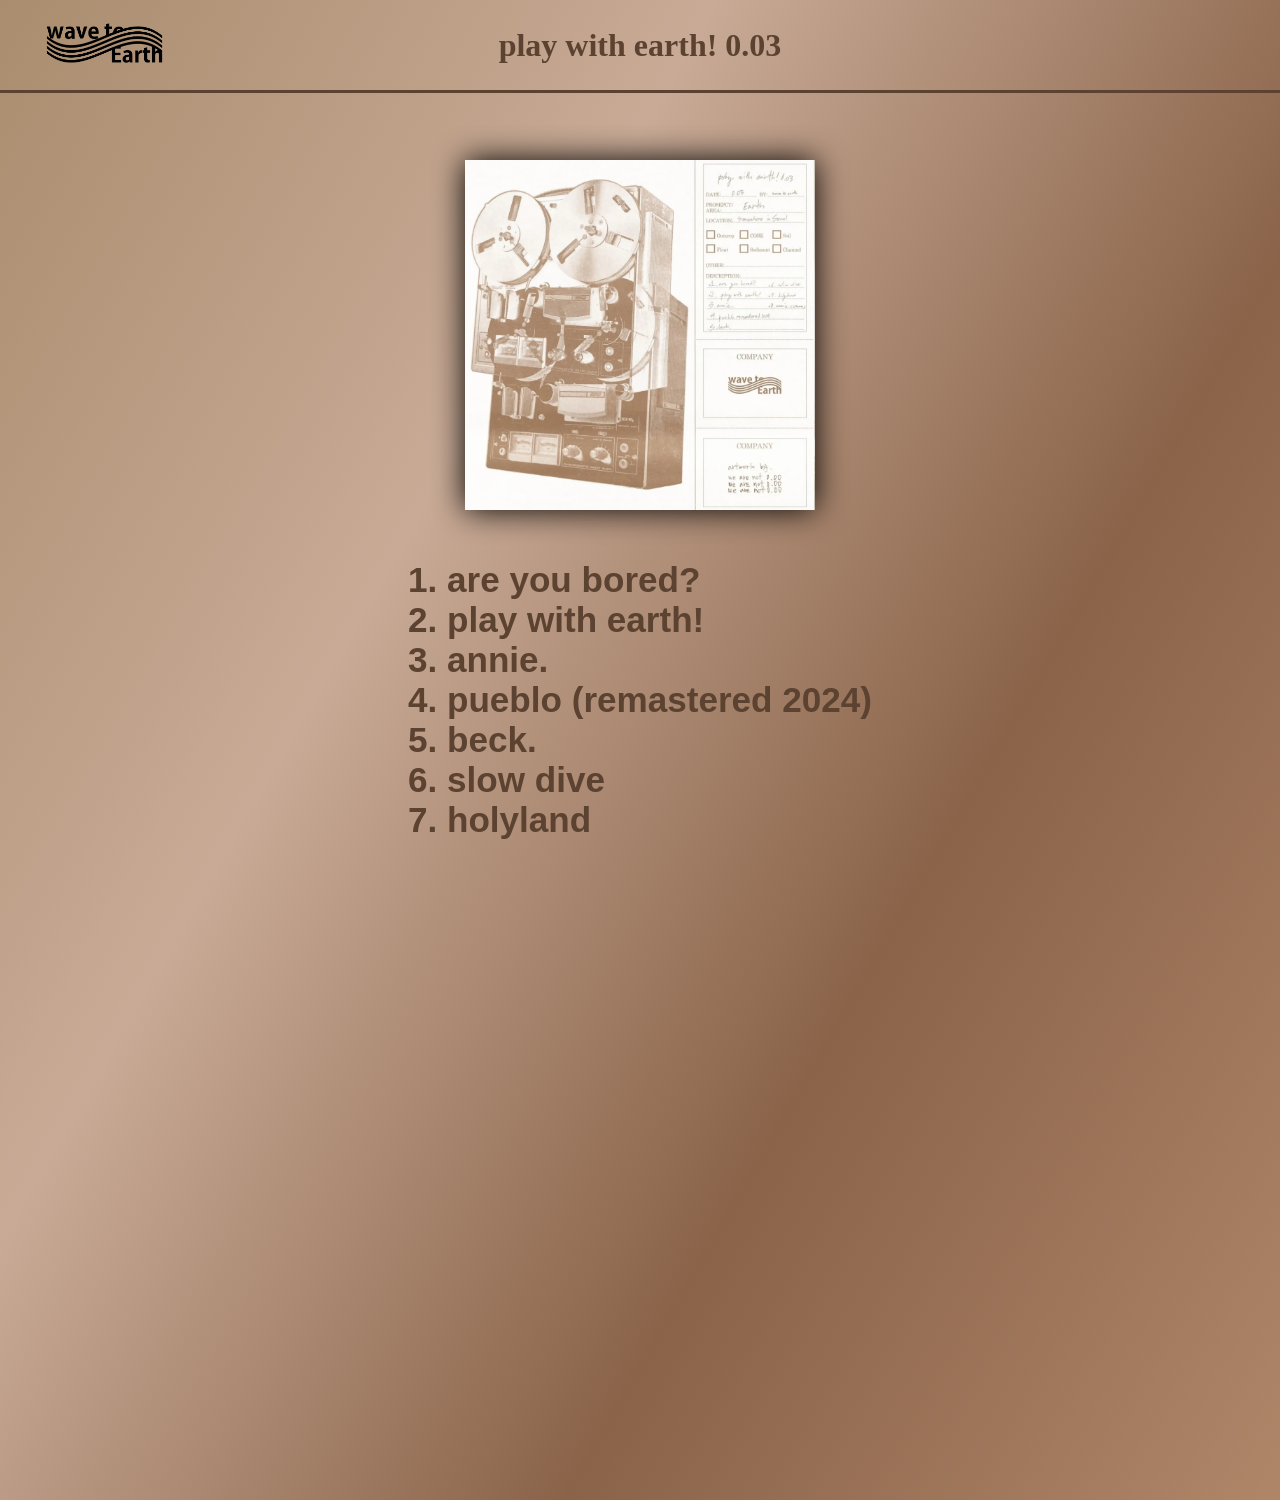
<file: play with earth.html>
<!DOCTYPE html>
<html lang="en">
<head>
    <meta charset="UTF-8">
    <meta name="viewport" content="width=device-width, initial-scale=1.0">
    <title>play with earth! 0.03</title>
    <style>
        :root {
            --color-md: #cacaca;
            --color-dk: #A4ACAE;
            --color-lt: #E8EAEB;
        }

        * { padding: 0; margin: 0; }

        body {
            background: linear-gradient(120deg, #AA8C6E ,#c8aa96, #8A6349, #B08669);
            background-repeat: no-repeat;
            height: 1500px;
        }

        header {
            height: 90px;
            padding: 0 40px;
            display: flex;
            justify-content: space-between;
            align-items: center;
            outline: 3px solid #5C4231;
            color: #5C4231;
        }

        .logo-section {
            display: flex;
            gap: 50px;
        }

        .logo-section img {
            width: auto;
            height: 48px;
            object-fit: cover;
        }

        .menu {
            display: flex;
            gap: 50px;
            position: absolute;
            left: 50%;
            transform: translateX(-50%);
        }

        .cover-section {
            margin-top: 70px;
            width: 100%;
            height: 350px;
            justify-content: center;

        }

        .cover-img {
            position: absolute;
            left: 50%;
            width: 350px;
            height: 350px;
            transform: translateX(-50%);
            box-shadow: 0px 0px 30px 0.1px;
        }

        .song-list-section {
            display: flex;
            justify-content: space-evenly;
            margin-top: 50px;
            width: 100%;
            height: 900px;
        }

        .song-list {
            width: auto;
            position: absolute;
            left: 50%;
            transform: translateX(-50%);
            font-family:Verdana, Geneva, Tahoma, sans-serif;
            font-size: 30px;
            text-align: left;
            color: #5C4231;
        }

        .song-list a {
            text-decoration: none;
            color: #5C4231;
        }

        .song-list:hover {
            color: #ac8a73;
        }


    </style>
</head>

<body>
    <header>
        <div class="logo-section">
            <a href="wave to earth.html">
                <img src="album\wte-img\wte logo.webp" alt="wtelogo">
            </a>
        </div>
        <div class="menu">
            <h1>play with earth! 0.03</h1>
        </div>
    </header>

    <section class="cover-section">
        <img class="cover-img" src="album/album-img/play with earth.webp" alt="play with earth">
    </section>


    <section class="song-list-section"> 
        <div class="song-list">
            <a href="https://www.youtube.com/watch?v=JYwf3WLwI1A">
                <h3>1. are you bored?           </h3>
            </a>
            <a href="https://www.youtube.com/watch?v=u0OOntaDnhw">
                <h3>2. play with earth!         </h3>
            </a>
            <a href="https://www.youtube.com/watch?v=Zib3saCVpTo">
                <h3>3. annie.</h3>
            </a>
            <a href="https://www.youtube.com/watch?v=4syosd6_M1E">
                <h3>4. pueblo (remastered 2024) </h3>
            </a>
            <a href="https://www.youtube.com/watch?v=tNU9PTBTeGw">
                <h3>5. beck.                    </h3>
            </a>
            <a href="https://www.youtube.com/watch?v=l-3fj0dUqBA">
                <h3>6. slow dive                    </h3>
            </a>
            <a href="https://www.youtube.com/watch?v=_dP7MzPPXZc">
                <h3>7. holyland                     </h3>
            </a>
        </div>

    </section>
</body>
</html>
</file>
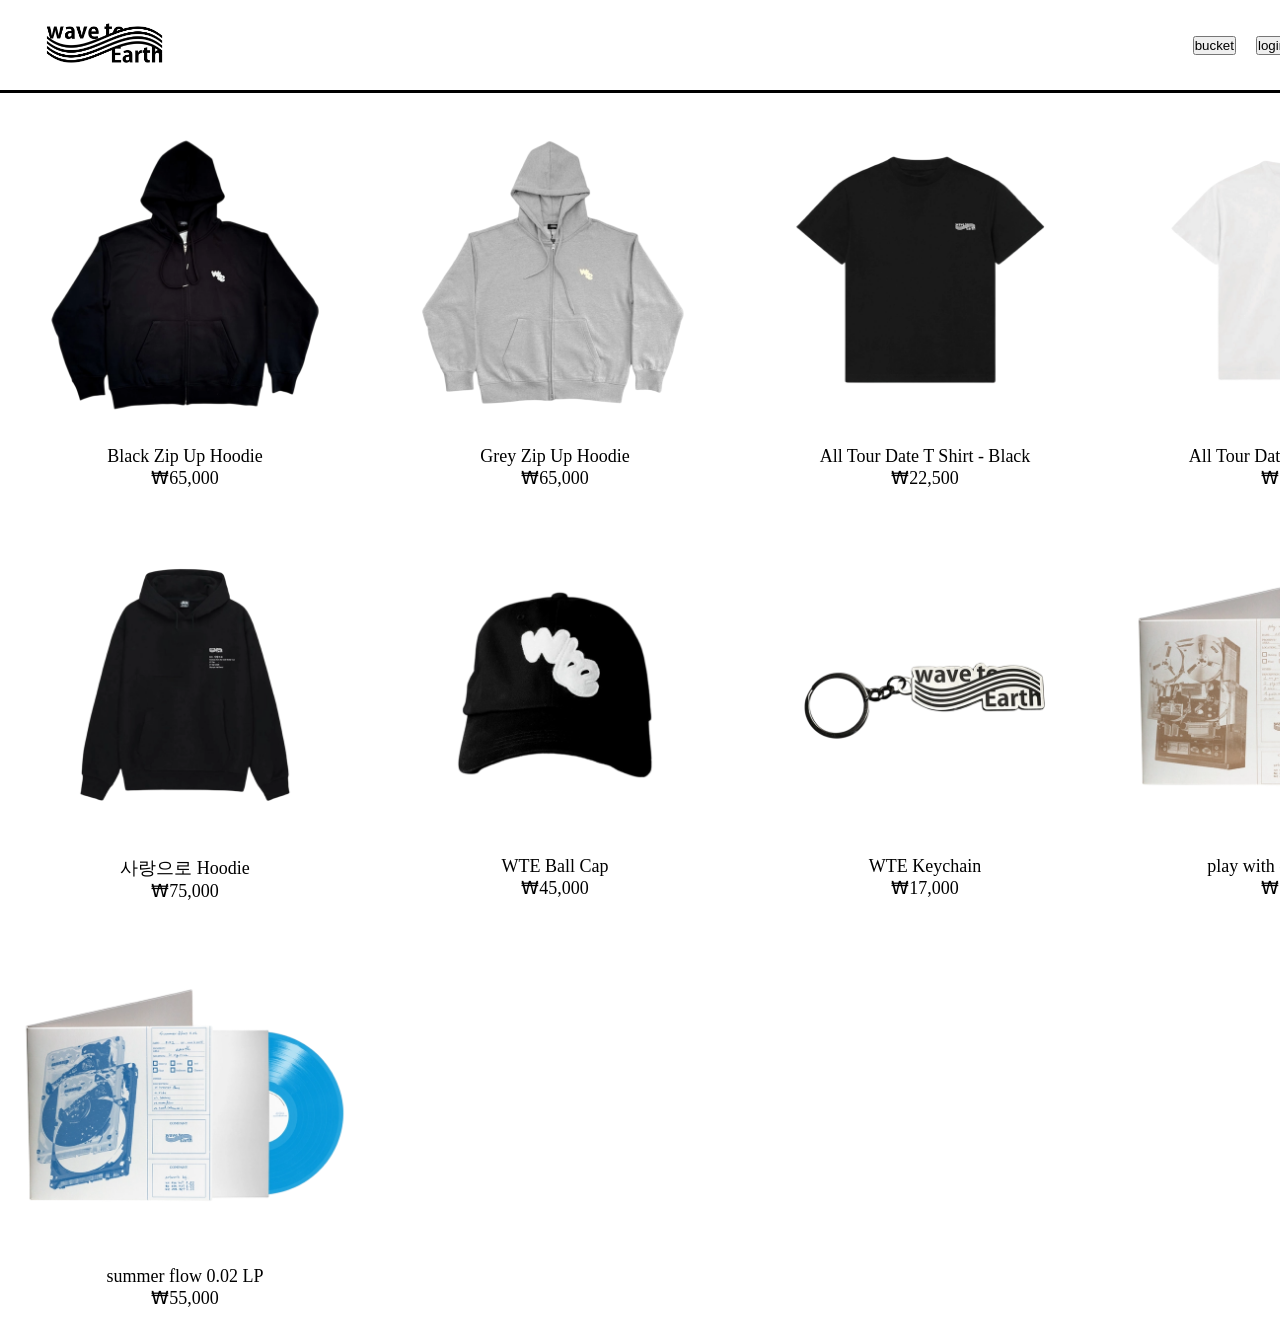
<file: shop.html>
<!DOCTYPE html>
<html lang="en">
<head>
    <meta charset="UTF-8">
    <meta name="viewport" content="width=device-width, initial-scale=1.0">
    <title>wte merchan shop</title>
    <style>
        * { padding: 0; margin: 0; }

        body {
            width: auto;
            height: auto;
        }

        header {
            width: 100%;
            height: 90px;
            padding: 0 40px;
            display: flex;
            align-items: center;
            outline: 3px solid #000000;
            color: #000000;
        }

        .logo-section img {
            width: auto;
            height: 48px;
        }


        .bucket {
            margin-left: 80%;
        }

        .login {
            margin-left: 20px;
        }

        .merchan-section {
            width: 100%;
            height: 1000px;
            display: grid;
            grid-template-columns: repeat(4, auto);
            justify-content: space-evenly;

        }

        .merchan-card {
            width: 370px;
            height: 410px;
            overflow: hidden;
        }
        
        .merchan-card a {
            text-decoration: none;
            color: var(--deep-ocean);
        }

        .merchan-img-section img {
            width: 370px;
            height: auto;
            display: flex;
            align-items: center;
            justify-content: center;
            margin-bottom: -14px;
        }

        .merchan-img-section:hover {
            opacity: 0.5;
            transform: scale(1.05);
            transition: 0.5s;
            cursor: pointer;
        }

        .merchan-text-section p {
            text-align: center;
            font-size: 18px;
        }
    </style>
</head>
<body>
    <header>
        <div class="logo-section">
            <a href="wave to earth.html">
                <img src="album\wte-img\wte logo.webp" alt="wtelogo">
            </a>
        </div>
        <button class="bucket">bucket</button>
        <button class="login">login</button>
    </header>
    

    <section class="merchan-section">
        <!-- mer1 -->
        <div class="merchan-card">
            <a href="" target='_blank'>
                <div class="merchan-img-section">
                    <img src="merchan-img/black hoodie.png" alt="hoodie1">
                </div>
                <div class="merchan-text-section">
                    <p>Black Zip Up Hoodie</p>
                    <p>₩65,000</p>
                </div>
            </a>
        </div>

        <!-- mer2 -->
        <div class="merchan-card">
            <a href="" target='_blank'>
                <div class="merchan-img-section">
                    <img src="merchan-img/grey hoodie.png" alt="hoodie2">
                </div>
                <div class="merchan-text-section">
                    <p>Grey Zip Up Hoodie</p>
                    <p>₩65,000</p>
                </div>
            </a>
        </div>

        <!-- mer 3 -->          
        <div class="merchan-card">
            <a href="" target='_blank'>
                <div class="merchan-img-section">
                    <img src="merchan-img/black logotshirts.png" alt="shirts1">
                </div>
                <div class="merchan-text-section">
                    <p>All Tour Date T Shirt - Black</p>
                    <p>₩22,500</p>
                </div>
            </a>
        </div>

        <!-- mer4 -->
        <div class="merchan-card">
            <a href="" target='_blank'>
                <div class="merchan-img-section">
                    <img src="merchan-img/white logotshirts.png" alt="shirts2">
                </div>
                <div class="merchan-text-section">
                    <p>All Tour Date T Shirt - White</p>
                    <p>₩55,000</p>
                </div>
            </a>
        </div>

        <!-- mer5 -->
        <div class="merchan-card">
            <a href="" target='_blank'>
                <div class="merchan-img-section">
                    <img src="merchan-img/love hoodie.png" alt="hoodie3">
                </div>
                <div class="merchan-text-section">
                    <p>사랑으로 Hoodie</p>
                    <p>₩75,000</p>
                </div>
            </a>
        </div>

        <!-- mer6 -->
        <div class="merchan-card">
            <a href="" target='_blank'>
                <div class="merchan-img-section">
                    <img src="merchan-img/hat.png" alt="hat1">
                </div>
                <div class="merchan-text-section">
                    <p>WTE Ball Cap</p>
                    <p>₩45,000</p>
                </div>
            </a>
        </div>

        <!-- mer7 -->
        <div class="merchan-card">
            <a href="" target='_blank'>
                <div class="merchan-img-section">
                    <img src="merchan-img/keychain.png" alt="keychain">
                </div>
                <div class="merchan-text-section">
                    <p>WTE Keychain</p>
                    <p>₩17,000</p>
                </div>
            </a>
        </div>

        <!-- mer8 -->
        <div class="merchan-card">
            <a href="" target='_blank'>
                <div class="merchan-img-section">
                    <img src="merchan-img/playwithearthlp.png" alt="lp1">
                </div>
                <div class="merchan-text-section">
                    <p>play with earth! 0.03 LP</p>
                    <p>₩55,000</p>
                </div>
            </a>
        </div>

        <!-- mer9 -->
        <div class="merchan-card">
            <a href="" target='_blank'>
                <div class="merchan-img-section">
                    <img src="merchan-img/summerflowlp.png" alt="lp2">
                </div>
                <div class="merchan-text-section">
                    <p>summer flow 0.02 LP</p>
                    <p>₩55,000</p>
                </div>
            </a>
        </div>
    </section>

    <footer>
    </footer>

    <script>
        const PRODUCT = [
            {
                
            }
        ]
    </script>
</body>
</html>
</file>
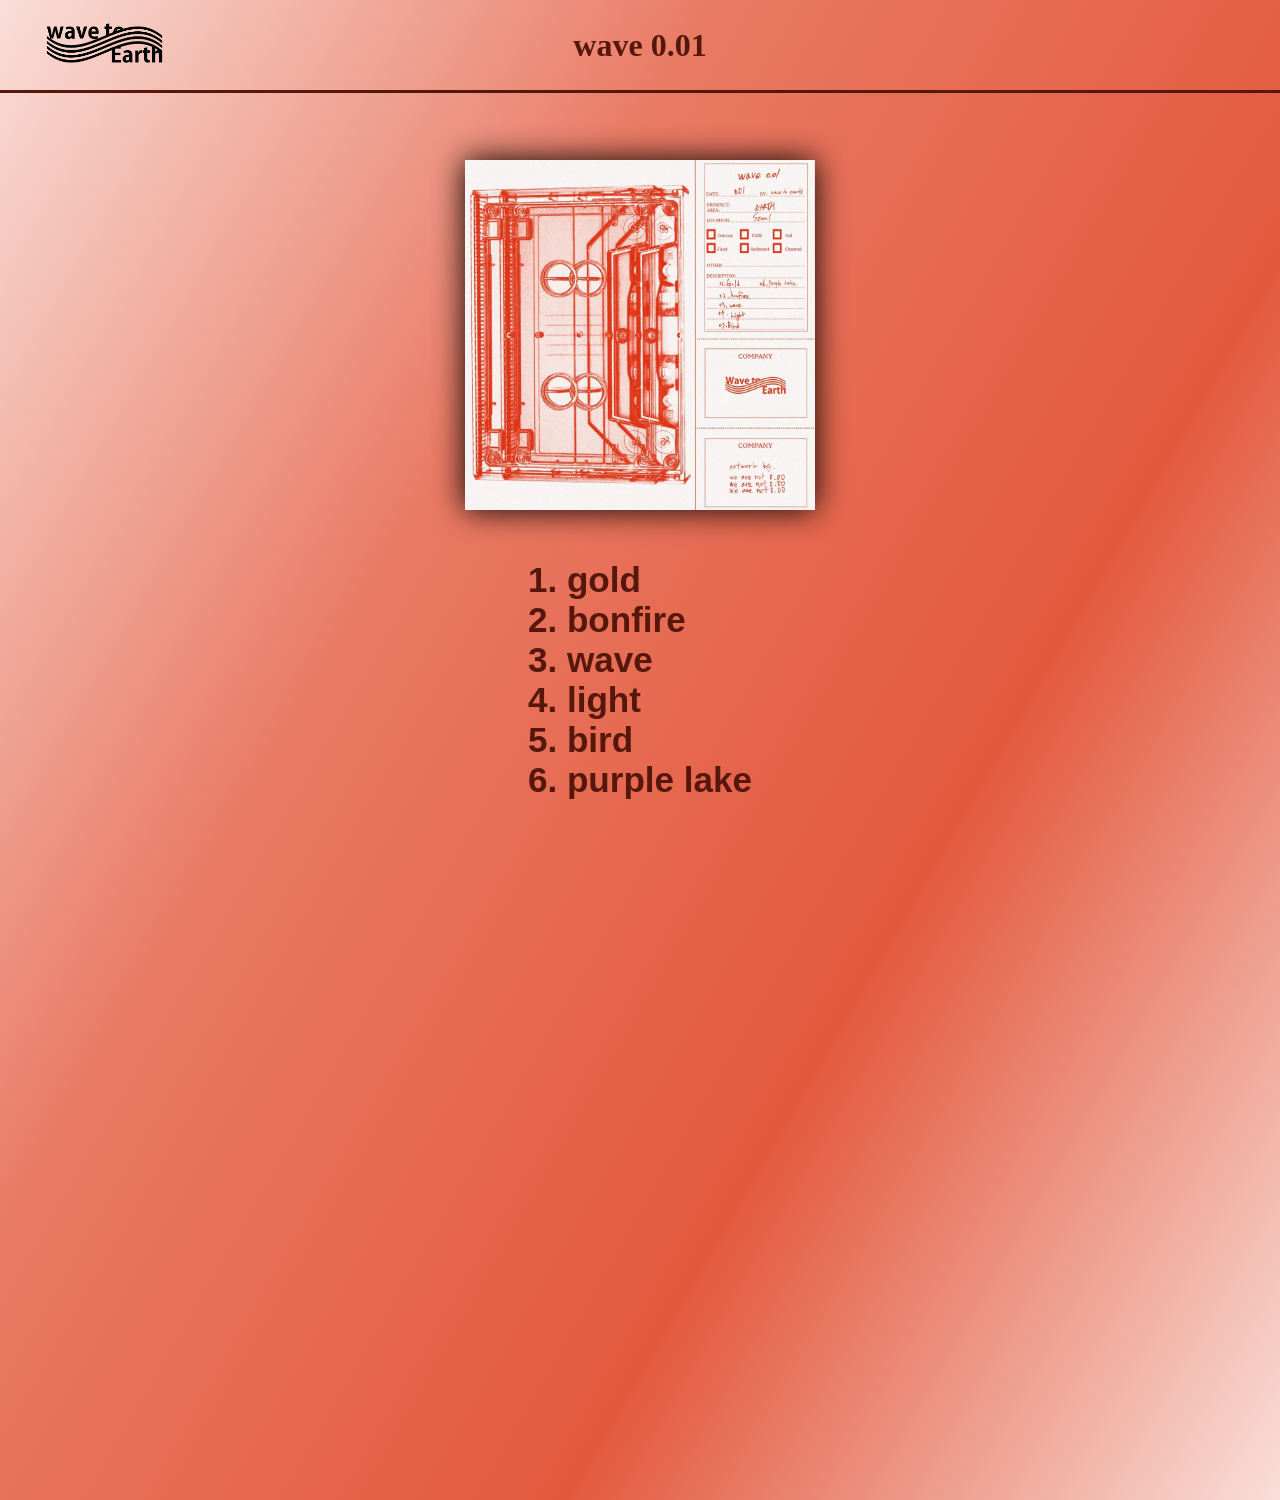
<file: wave 0.01.html>
<!DOCTYPE html>
<html lang="en">
<head>
    <meta charset="UTF-8">
    <meta name="viewport" content="width=device-width, initial-scale=1.0">
    <title>summer flow 0.02</title>
    <style>
        :root {
            --color-md: #cacaca;
            --color-dk: #A4ACAE;
            --color-lt: #E8EAEB;
        }

        * { padding: 0; margin: 0; }

        body {
            background: linear-gradient(120deg, #F9DED8 ,#E97A64, #E3593E, #F9DED8);
            background-repeat: no-repeat;
            height: 1500px;
        }

        header {
            height: 90px;
            padding: 0 40px;
            display: flex;
            justify-content: space-between;
            align-items: center;
            outline: 3px solid #56180C;
            color: #56180C;
        }

        .logo-section {
            display: flex;
            gap: 50px;
        }

        .logo-section img {
            width: auto;
            height: 48px;
            object-fit: cover;
        }

        .menu {
            display: flex;
            gap: 50px;
            position: absolute;
            left: 50%;
            transform: translateX(-50%);
        }

        .cover-section {
            margin-top: 70px;
            width: 100%;
            height: 350px;
            justify-content: center;

        }

        .cover-img {
            position: absolute;
            left: 50%;
            width: 350px;
            height: 350px;
            transform: translateX(-50%);
            box-shadow: 0px 0px 30px 0.1px;
        }

        .song-list-section {
            display: flex;
            justify-content: space-evenly;
            margin-top: 50px;
            width: 100%;
            height: 900px;
        }

        .song-list {
            width: auto;
            position: absolute;
            left: 50%;
            transform: translateX(-50%);
            font-family:Verdana, Geneva, Tahoma, sans-serif;
            font-size: 30px;
            text-align: left;
            color: #56180C;
        }


    </style>
</head>

<body>
    <header>
        <div class="logo-section">
            <a href="wave to earth.html">
                <img src="album\wte-img\wte logo.webp" alt="wtelogo">
            </a>
        </div>
        <div class="menu">
            <h1>wave 0.01</h1>
        </div>
    </header>

    <section class="cover-section">
        <img class="cover-img" src="album/album-img/wave 0.01.webp" alt="wave 0.01">
    </section>


    <section class="song-list-section"> 
        <div class="song-list">
            <h3>1. gold         </h3>
            <h3>2. bonfire      </h3>
            <h3>3. wave         </h3>
            <h3>4. light        </h3>
            <h3>5. bird         </h3>
            <h3>6. purple lake  </h3>

        </div>

    </section>
</body>
</html>
</file>
